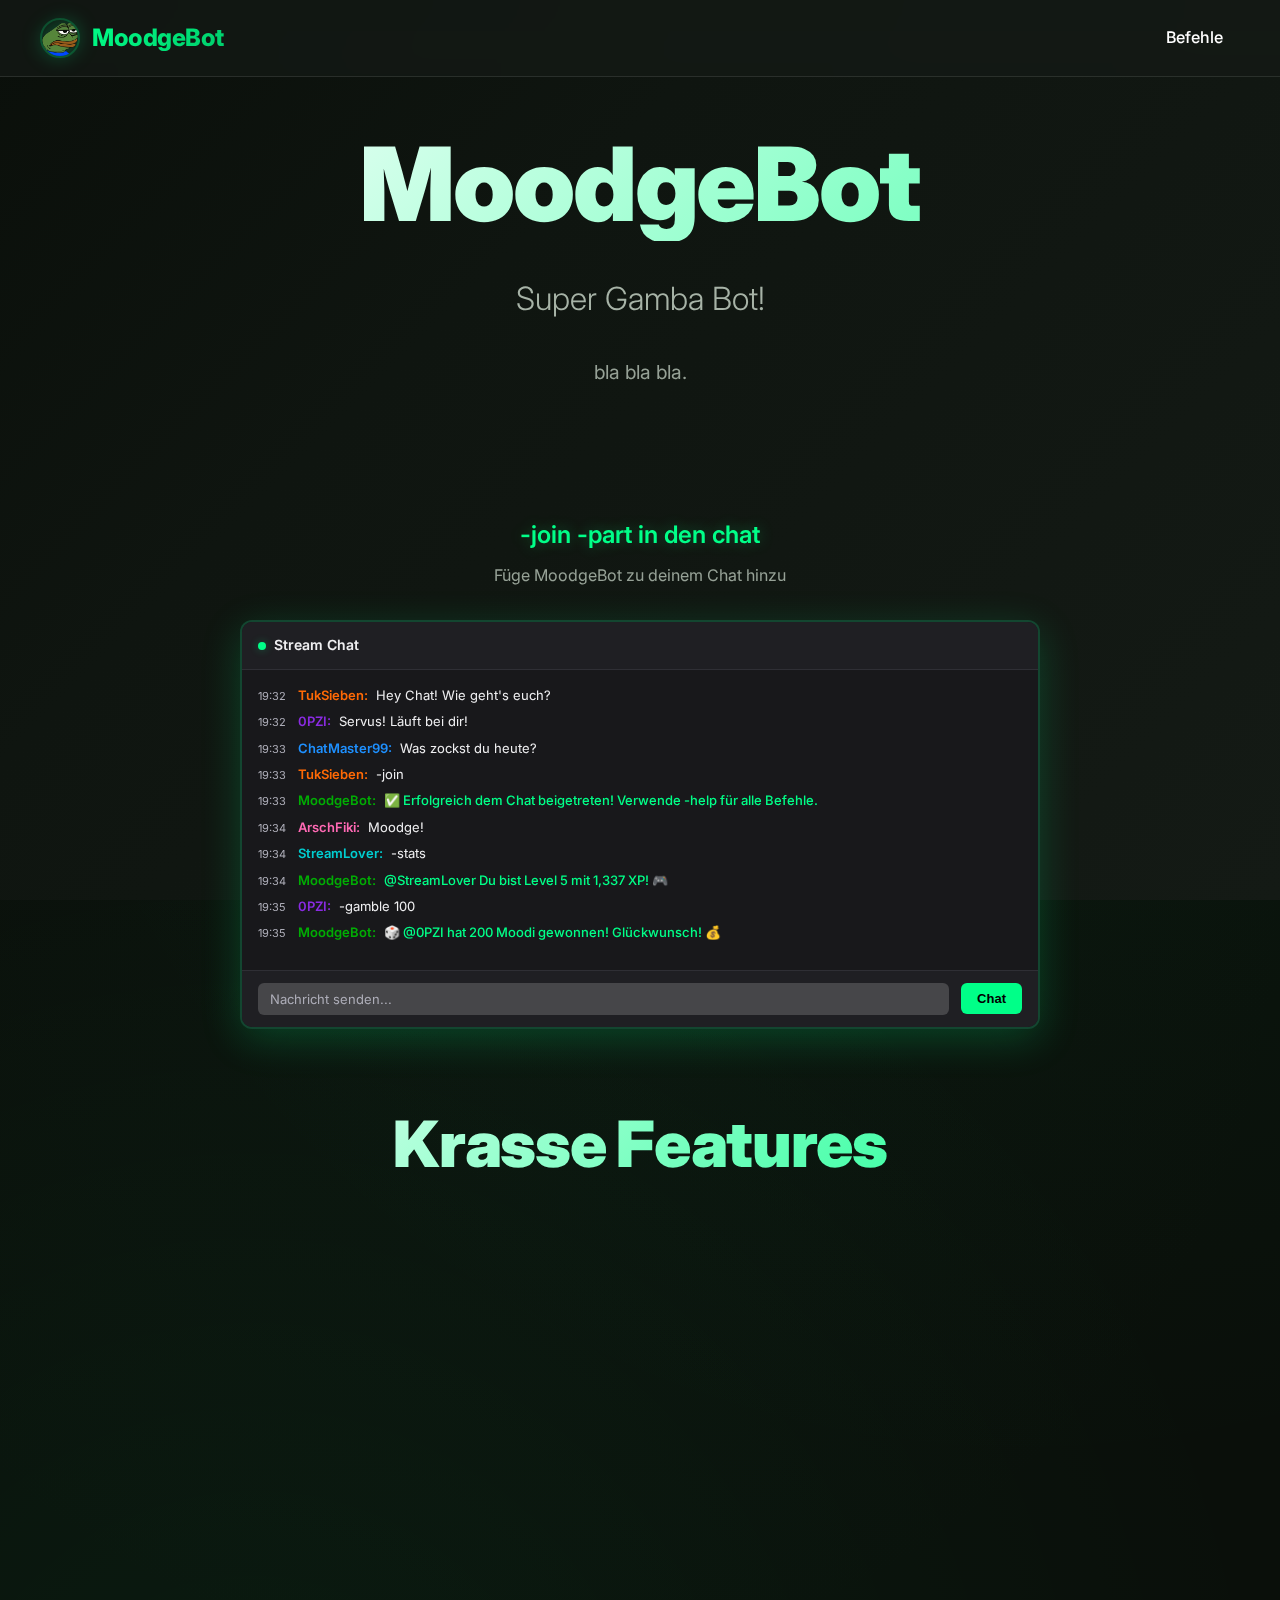
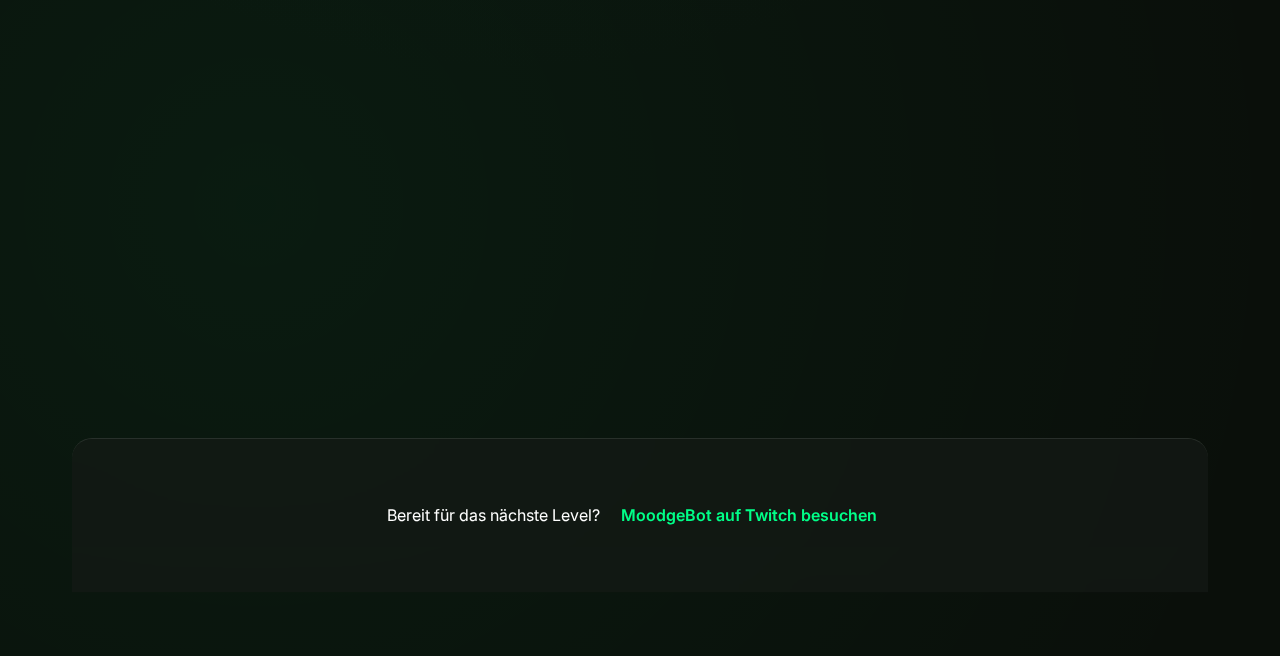
<file: index.html>
<!DOCTYPE html>
<link rel="icon" href="favicon.ico" type="image/ico" />
<html lang="de">
<head>
  <meta charset="UTF-8" />
  <meta name="viewport" content="width=device-width,initial-scale=1.0" />
  <title>MoodgeBot</title>
  <link href="https://fonts.googleapis.com/css2?family=Inter:wght@300;400;500;600;700;800;900&display=swap" rel="stylesheet">
  <style>
    * {
      margin: 0;
      padding: 0;
      box-sizing: border-box;
    }

    :root {
      --bg-primary: #0a0f0a;
      --bg-secondary: #0f1510;
      --bg-tertiary: #141a15;
      --green-primary: #00ff88;
      --green-secondary: #00cc6a;
      --green-tertiary: #1a3d2e;
      --green-glow: rgba(0, 255, 136, 0.3);
      --text-primary: #ffffff;
      --text-secondary: #b8c5b8;
      --text-muted: #6b7669;
      --border-primary: rgba(0, 255, 136, 0.2);
      --border-secondary: rgba(255, 255, 255, 0.1);
      --glass: rgba(20, 26, 21, 0.7);
      --shadow-green: 0 10px 40px rgba(0, 255, 136, 0.2);
    }

    body {
      background: var(--bg-primary);
      color: var(--text-primary);
      font-family: 'Inter', sans-serif;
      overflow-x: hidden;
      line-height: 1.6;
      background-image: 
        radial-gradient(circle at 20% 80%, rgba(0, 255, 136, 0.05) 0%, transparent 50%),
        radial-gradient(circle at 80% 20%, rgba(0, 204, 106, 0.05) 0%, transparent 50%),
        radial-gradient(circle at 40% 40%, rgba(26, 61, 46, 0.1) 0%, transparent 50%);
    }

    /* Animated Background */
    .bg-container {
      position: fixed;
      top: 0;
      left: 0;
      width: 100%;
      height: 100%;
      z-index: -1;
      background: linear-gradient(135deg, var(--bg-primary) 0%, var(--bg-secondary) 35%, var(--bg-tertiary) 100%);
    }

    .particle {
      position: absolute;
      background: linear-gradient(45deg, var(--green-primary), var(--green-secondary));
      border-radius: 50%;
      pointer-events: none;
      animation: float 8s ease-in-out infinite;
      opacity: 0.6;
    }

    @keyframes float {
      0%, 100% { 
        transform: translateY(0px) rotate(0deg) scale(1); 
        opacity: 0.4; 
      }
      50% { 
        transform: translateY(-30px) rotate(180deg) scale(1.2); 
        opacity: 0.8; 
      }
    }

    /* Navigation */
    nav {
      position: fixed;
      top: 0;
      width: 100%;
      backdrop-filter: blur(20px);
      background: var(--glass);
      border-bottom: 1px solid var(--border-secondary);
      z-index: 100;
      padding: 1rem 2rem;
      transition: all 0.3s ease;
    }

    nav.scrolled {
      background: rgba(10, 15, 10, 0.95);
      backdrop-filter: blur(30px);
      border-bottom-color: var(--border-primary);
    }

    .nav-container {
      display: flex;
      justify-content: space-between;
      align-items: center;
      max-width: 1200px;
      margin: 0 auto;
    }

    .header-logo-section {
      display: flex;
      align-items: center;
      gap: 12px;
    }

    .header-logo-section img {
      width: 40px;
      height: 40px;
      border-radius: 50%;
      border: 2px solid var(--border-primary);
      transition: all 0.4s cubic-bezier(0.4, 0, 0.2, 1);
      filter: drop-shadow(0 0 10px var(--green-glow));
    }

    .header-logo-section:hover img {
      border-color: var(--green-primary);
      box-shadow: 0 0 30px var(--green-glow);
      transform: rotate(360deg) scale(1.1);
    }

    .logo {
      font-size: 1.5rem;
      font-weight: 800;
      background: linear-gradient(135deg, var(--green-primary), var(--green-secondary));
      -webkit-background-clip: text;
      -webkit-text-fill-color: transparent;
      background-clip: text;
      cursor: pointer;
      transition: all 0.3s ease;
      letter-spacing: -0.02em;
    }

    .logo:hover {
      transform: scale(1.05);
      filter: drop-shadow(0 0 15px var(--green-glow));
    }

    .nav-links {
      display: flex;
      gap: 2rem;
    }

    .nav-links a {
      color: var(--text-primary);
      text-decoration: none;
      font-weight: 500;
      position: relative;
      transition: all 0.3s ease;
      padding: 0.5rem 1rem;
      border-radius: 25px;
      background: transparent;
      border: 1px solid transparent;
    }

    .nav-links a:hover {
      color: var(--green-primary);
      transform: translateY(-2px);
      background: var(--glass);
      border-color: var(--border-primary);
      box-shadow: var(--shadow-green);
    }

    /* Scroll Indicator */
    .scroll-indicator {
      position: fixed;
      top: 0;
      left: 0;
      height: 3px;
      background: linear-gradient(90deg, var(--green-secondary), var(--green-primary));
      z-index: 1000;
      transform-origin: left;
      transform: scaleX(0);
      transition: transform 0.2s ease;
      box-shadow: 0 0 10px var(--green-glow);
    }

    /* Main Content */
    main {
      padding-top: 8rem;
      min-height: 100vh;
      max-width: 1200px;
      margin: 0 auto;
      padding-left: 2rem;
      padding-right: 2rem;
      padding-bottom: 4rem;
    }

    /* Join Info */
    #join-info {
      display: none;
      color: var(--green-primary);
      text-align: center;
      margin-bottom: 1rem;
      font-size: 1.2rem;
      font-weight: 600;
      background: var(--glass);
      padding: 1rem 2rem;
      border-radius: 25px;
      border: 1px solid var(--border-primary);
      box-shadow: var(--shadow-green);
      animation: slideInUp 0.6s ease forwards;
    }

    /* Hero Section */
    .hero {
      text-align: center;
      margin-bottom: 8rem;
      position: relative;
    }

    .hero h1 {
      font-size: clamp(3rem, 8vw, 8rem);
      font-weight: 900;
      margin-bottom: 2rem;
      background: linear-gradient(135deg, var(--text-primary) 0%, var(--green-primary) 50%, var(--green-secondary) 100%);
      background-size: 300% 300%;
      -webkit-background-clip: text;
      -webkit-text-fill-color: transparent;
      background-clip: text;
      animation: headerGlow 3s ease-in-out infinite alternate, gradientShift 4s ease-in-out infinite;
      line-height: 1.1;
      letter-spacing: -0.02em;
      position: relative;
      z-index: 200;
    }

    @keyframes headerGlow {
      from { filter: drop-shadow(0 0 20px var(--green-glow)); }
      to { filter: drop-shadow(0 0 40px rgba(0, 255, 136, 0.6)); }
    }

    @keyframes gradientShift {
      0% { background-position: 0% 50%; }
      50% { background-position: 100% 50%; }
      100% { background-position: 0% 50%; }
    }

    .subtitle {
      font-size: clamp(1.2rem, 3vw, 2rem);
      font-weight: 300;
      margin-bottom: 2rem;
      opacity: 0.9;
      color: var(--text-secondary);
      animation: fadeInUp 1s ease-out 0.5s both;
    }

    .description {
      font-size: 1.2rem;
      max-width: 600px;
      margin: 0 auto 3rem;
      opacity: 0.8;
      color: var(--text-secondary);
      animation: fadeInUp 1s ease-out 1s both;
      line-height: 1.7;
    }

    @keyframes fadeInUp {
      from {
        opacity: 0;
        transform: translateY(30px);
      }
      to {
        opacity: 1;
        transform: translateY(0);
      }
    }

    /* Chat Section */
    .chat-section {
      margin: 4rem 0;
      animation: fadeInUp 1s ease-out 1.5s both;
    }

    .chat-header {
      text-align: center;
      margin-bottom: 2rem;
    }

    .chat-instructions {
      font-size: 1.5rem;
      font-weight: 600;
      color: var(--green-primary);
      margin-bottom: 0.5rem;
      text-shadow: 0 0 15px var(--green-glow);
    }

    .chat-subtitle {
      color: var(--text-secondary);
      font-size: 1rem;
      opacity: 0.8;
    }

    .twitch-chat {
      max-width: 800px;
      margin: 0 auto;
      background: #18181b;
      border-radius: 12px;
      border: 2px solid var(--border-primary);
      box-shadow: var(--shadow-green);
      overflow: hidden;
      font-family: 'Inter', sans-serif;
    }

    .chat-header-bar {
      background: #1f1f23;
      padding: 12px 16px;
      border-bottom: 1px solid #2f2f35;
      display: flex;
      align-items: center;
      gap: 8px;
    }

    .chat-dot {
      width: 8px;
      height: 8px;
      border-radius: 50%;
      background: var(--green-primary);
      box-shadow: 0 0 8px var(--green-glow);
    }

    .chat-title {
      color: #efeff1;
      font-weight: 600;
      font-size: 14px;
    }

    .chat-messages {
      padding: 16px;
      background: #18181b;
      min-height: 300px;
      max-height: 400px;
      overflow-y: auto;
    }

    .chat-message {
      margin-bottom: 8px;
      line-height: 1.4;
      font-size: 13px;
    }

    .chat-timestamp {
      color: #adadb8;
      font-size: 11px;
      margin-right: 8px;
    }

    .chat-username {
      font-weight: 600;
      margin-right: 4px;
    }

    .chat-username.streamer { color: #ff6905; }
    .chat-username.mod { color: #00ad03; }
    .chat-username.vip { color: #e005b9; }
    .chat-username.viewer { color: #8a2be2; }
    .chat-username.viewer2 { color: #1e90ff; }
    .chat-username.viewer3 { color: #ff69b4; }
    .chat-username.viewer4 { color: #00ced1; }

    .chat-text {
      color: #efeff1;
    }

    .chat-bot-message {
      color: var(--green-primary);
      font-weight: 500;
    }

    .chat-input-area {
      border-top: 1px solid #2f2f35;
      padding: 12px 16px;
      background: #1f1f23;
      display: flex;
      align-items: center;
      gap: 12px;
    }

    .chat-input {
      flex: 1;
      background: #464649;
      border: none;
      border-radius: 6px;
      padding: 8px 12px;
      color: #efeff1;
      font-size: 13px;
      font-family: 'Inter', sans-serif;
    }

    .chat-input::placeholder {
      color: #adadb8;
    }

    .chat-send-btn {
      background: var(--green-primary);
      border: none;
      border-radius: 6px;
      padding: 8px 16px;
      color: #000;
      font-weight: 600;
      font-size: 13px;
      cursor: pointer;
      transition: all 0.2s ease;
    }

    .chat-send-btn:hover {
      background: var(--green-secondary);
      transform: scale(1.05);
    }

    /* Features Section */
    .features {
      margin-bottom: 8rem;
    }

    .features h2 {
      font-size: clamp(2.5rem, 5vw, 4rem);
      text-align: center;
      margin-bottom: 4rem;
      background: linear-gradient(135deg, var(--text-primary), var(--green-primary));
      -webkit-background-clip: text;
      -webkit-text-fill-color: transparent;
      background-clip: text;
      font-weight: 900;
      letter-spacing: -0.02em;
    }

    .features-grid {
      display: grid;
      grid-template-columns: repeat(auto-fit, minmax(350px, 1fr));
      gap: 2rem;
      margin-bottom: 4rem;
    }

    .feature-card {
      background: var(--glass);
      backdrop-filter: blur(20px);
      border: 1px solid var(--border-secondary);
      border-radius: 20px;
      padding: 2rem;
      transition: all 0.4s cubic-bezier(0.4, 0, 0.2, 1);
      position: relative;
      overflow: hidden;
      cursor: pointer;
      opacity: 0;
      transform: translateY(30px);
      animation: slideInUp 0.6s ease forwards;
    }

    .feature-card::before {
      content: '';
      position: absolute;
      top: 0;
      left: 0;
      right: 0;
      height: 2px;
      background: linear-gradient(90deg, transparent, var(--green-primary), transparent);
      opacity: 0;
      transition: opacity 0.3s ease;
    }

    .feature-card::after {
      content: '';
      position: absolute;
      top: 0;
      left: -100%;
      width: 100%;
      height: 100%;
      background: linear-gradient(90deg, transparent, rgba(0, 255, 136, 0.05), transparent);
      transition: left 0.6s ease;
    }

    .feature-card:hover {
      transform: translateY(-10px) scale(1.02);
      background: rgba(20, 26, 21, 0.8);
      border-color: var(--green-primary);
      box-shadow: var(--shadow-green);
    }

    .feature-card:hover::before {
      opacity: 1;
    }

    .feature-card:hover::after {
      left: 100%;
    }

    .feature-icon {
      font-size: 3rem;
      margin-bottom: 1rem;
      background: linear-gradient(45deg, var(--green-primary), var(--green-secondary));
      -webkit-background-clip: text;
      -webkit-text-fill-color: transparent;
      background-clip: text;
      display: block;
      filter: drop-shadow(0 0 15px var(--green-glow));
    }

    .feature-card h3 {
      font-size: 1.5rem;
      margin-bottom: 1rem;
      color: var(--green-primary);
      font-weight: 700;
      transition: all 0.3s ease;
    }

    .feature-card:hover h3 {
      color: var(--text-primary);
      text-shadow: 0 0 15px var(--green-glow);
      transform: translateX(4px);
    }

    .feature-card p {
      opacity: 0.9;
      line-height: 1.6;
      color: var(--text-secondary);
      transition: all 0.3s ease;
    }

    .feature-card:hover p {
      color: var(--text-primary);
    }

    /* Staggered Animation Delays */
    .feature-card:nth-child(1) { animation-delay: 0.1s; }
    .feature-card:nth-child(2) { animation-delay: 0.2s; }
    .feature-card:nth-child(3) { animation-delay: 0.3s; }
    .feature-card:nth-child(4) { animation-delay: 0.4s; }
    .feature-card:nth-child(5) { animation-delay: 0.5s; }
    .feature-card:nth-child(6) { animation-delay: 0.6s; }

    @keyframes slideInUp {
      from {
        opacity: 0;
        transform: translateY(30px);
      }
      to {
        opacity: 1;
        transform: translateY(0);
      }
    }

    /* Footer */
    footer {
      text-align: center;
      padding: 4rem 0;
      border-top: 1px solid var(--border-secondary);
      margin-top: 8rem;
      background: var(--glass);
      backdrop-filter: blur(20px);
      border-radius: 20px 20px 0 0;
    }

    footer a {
      color: var(--green-primary);
      text-decoration: none;
      font-weight: 600;
      transition: all 0.3s ease;
      padding: 0.5rem 1rem;
      border-radius: 25px;
      border: 1px solid transparent;
    }

    footer a:hover {
      color: var(--text-primary);
      text-shadow: 0 0 10px var(--green-glow);
      background: var(--glass);
      border-color: var(--border-primary);
      box-shadow: var(--shadow-green);
      transform: translateY(-2px);
    }

    /* Mobile Responsiveness */
    @media (max-width: 768px) {
      .nav-container {
        flex-direction: row;
        justify-content: space-between;
      }
      
      .nav-links {
        display: none;
      }
      
      main {
        padding-left: 1rem;
        padding-right: 1rem;
      }
      
      .features-grid {
        grid-template-columns: 1fr;
      }
      
      .twitch-chat {
        margin: 0 1rem;
      }

      .header-logo-section {
        gap: 8px;
      }

      .header-logo-section img {
        width: 35px;
        height: 35px;
      }

      .logo {
        font-size: 1.3rem;
      }
    }

    @media (max-width: 600px) {
      .feature-card {
        padding: 1.5rem;
      }
      
      .twitch-chat {
        margin: 0;
      }
      
      .chat-messages {
        min-height: 250px;
        max-height: 300px;
      }
    }

    /* Enhanced hover effects */
    .feature-card {
      background-image: linear-gradient(135deg, var(--glass) 0%, rgba(26, 61, 46, 0.1) 100%);
    }

    .feature-card:hover {
      background-image: linear-gradient(135deg, rgba(20, 26, 21, 0.9) 0%, rgba(26, 61, 46, 0.3) 100%);
      box-shadow: 
        0 20px 40px rgba(0, 255, 136, 0.15),
        0 0 0 1px var(--green-primary),
        inset 0 1px 0 rgba(255, 255, 255, 0.1);
    }
  </style>
</head>
<body>
  <div class="scroll-indicator"></div>
  <div class="bg-container" id="bg-container"></div>
  
  <nav id="nav">
    <div class="nav-container">
      <div class="header-logo-section">
        <img src="Moodge.png" alt="MoodgeBot Logo" onerror="this.style.display='none'">
        <div class="logo">MoodgeBot</div>
      </div>
      <div class="nav-links">
        <a href="https://moodge.de/commands/">Befehle</a>
      </div>
    </div>
  </nav>

  <main>
    <div id="join-info">
      Der Bot wird gleich deinem Chat beitreten!
    </div>
    
    <section class="hero">
      <h1>MoodgeBot</h1>
      <p class="subtitle">Super Gamba Bot!</p>
      <p class="description">
        bla bla bla.
      </p>
    </section>
        
    <section class="chat-section">
      <div class="chat-header">
        <div class="chat-instructions">-join -part in den chat</div>
        <div class="chat-subtitle">Füge MoodgeBot zu deinem Chat hinzu</div>
      </div>
      
      <div class="twitch-chat">
        <div class="chat-header-bar">
          <div class="chat-dot"></div>
          <div class="chat-title">Stream Chat</div>
        </div>
        
        <div class="chat-messages" id="chat-messages">
          <div class="chat-message">
            <span class="chat-timestamp">19:32</span>
            <span class="chat-username streamer">TukSieben:</span>
            <span class="chat-text">Hey Chat! Wie geht's euch?</span>
          </div>
          <div class="chat-message">
            <span class="chat-timestamp">19:32</span>
            <span class="chat-username viewer">0PZI:</span>
            <span class="chat-text">Servus! Läuft bei dir!</span>
          </div>
          <div class="chat-message">
            <span class="chat-timestamp">19:33</span>
            <span class="chat-username viewer2">ChatMaster99:</span>
            <span class="chat-text">Was zockst du heute?</span>
          </div>
          <div class="chat-message">
            <span class="chat-timestamp">19:33</span>
            <span class="chat-username streamer">TukSieben:</span>
            <span class="chat-text">-join</span>
          </div>
          <div class="chat-message">
            <span class="chat-timestamp">19:33</span>
            <span class="chat-username mod">MoodgeBot:</span>
            <span class="chat-text chat-bot-message">✅ Erfolgreich dem Chat beigetreten! Verwende -help für alle Befehle.</span>
          </div>
          <div class="chat-message">
            <span class="chat-timestamp">19:34</span>
            <span class="chat-username viewer3">ArschFiki:</span>
            <span class="chat-text">Moodge!</span>
          </div>
          <div class="chat-message">
            <span class="chat-timestamp">19:34</span>
            <span class="chat-username viewer4">StreamLover:</span>
            <span class="chat-text">-stats</span>
          </div>
          <div class="chat-message">
            <span class="chat-timestamp">19:34</span>
            <span class="chat-username mod">MoodgeBot:</span>
            <span class="chat-text chat-bot-message">@StreamLover Du bist Level 5 mit 1,337 XP! 🎮</span>
          </div>
          <div class="chat-message">
            <span class="chat-timestamp">19:35</span>
            <span class="chat-username viewer">0PZI:</span>
            <span class="chat-text">-gamble 100</span>
          </div>
          <div class="chat-message">
            <span class="chat-timestamp">19:35</span>
            <span class="chat-username mod">MoodgeBot:</span>
            <span class="chat-text chat-bot-message">🎲 @0PZI hat 200 Moodi gewonnen! Glückwunsch! 💰</span>
          </div>
        </div>
        
        <div class="chat-input-area">
          <input type="text" class="chat-input" placeholder="Nachricht senden..." disabled>
          <button class="chat-send-btn" disabled>Chat</button>
        </div>
      </div>
    </section>

    <section class="features" id="features">
      <h2>Krasse Features</h2>
      <div class="features-grid">
        <div class="feature-card">
          <div class="feature-icon">🎮</div>
          <h3>Leveling & Prestige System</h3>
          <p>Sammle Level und Prestige für dauerhafte XP-Boni. Zeig deiner Community, wer die Nummer 1 ist!</p>
        </div>
        <div class="feature-card">
          <div class="feature-icon">💰</div>
          <h3>Moodi & XP Grinden</h3>
          <p>Verdiene Moodi und XP mit Chat-Aktionen und Streaks. Je aktiver, desto reicher wirst du!</p>
        </div>
        <div class="feature-card">
          <div class="feature-icon">🎲</div>
          <h3>Gambling System</h3>
          <p>Setze deine Moodi und versuche, deinen Einsatz zu verdoppeln. All in oder nichts!</p>
        </div>
        <div class="feature-card">
          <div class="feature-icon">🏆</div>
          <h3>Leaderboards</h3>
          <p>Konkuriere mit anderen Chattern und klettere an die Spitze der Ranglisten!</p>
        </div>
        <div class="feature-card">
          <div class="feature-icon">🔥</div>
          <h3>Chat Moderation</h3>
          <p>Automatische Moderation, die deinen Chat sauber und freundlich hält.</p>
        </div>
        <div class="feature-card">
          <div class="feature-icon">⚡</div>
          <h3>Blitzschnell</h3>
          <p>Ultraschnelle Reaktionszeiten für die beste User Experience deiner Community.</p>
        </div>
      </div>
    </section>

    <footer>
      <p>Bereit für das nächste Level? <a href="https://twitch.tv/moodgebot" target="_blank">MoodgeBot auf Twitch besuchen</a></p>
    </footer>
  </main>

  <script>
    // Zeige Info nach Redirect, falls joined=1 in der URL
    document.addEventListener('DOMContentLoaded', function() {
      if (window.location.search.includes('joined=1')) {
        var info = document.getElementById('join-info');
        if (info) info.style.display = 'block';
      }
    });
      
    // Animated Background Particles
    function createParticles() {
      const container = document.getElementById('bg-container');
      const particleCount = 30;
      
      for (let i = 0; i < particleCount; i++) {
        const particle = document.createElement('div');
        particle.className = 'particle';
        
        const size = Math.random() * 4 + 1;
        particle.style.width = size + 'px';
        particle.style.height = size + 'px';
        particle.style.left = Math.random() * 100 + '%';
        particle.style.top = Math.random() * 100 + '%';
        particle.style.animationDelay = Math.random() * 8 + 's';
        particle.style.animationDuration = (Math.random() * 3 + 6) + 's';
        
        container.appendChild(particle);
      }
    }

    // Navbar scroll effect
    function handleNavScroll() {
      const nav = document.getElementById('nav');
      if (window.scrollY > 50) {
        nav.classList.add('scrolled');
      } else {
        nav.classList.remove('scrolled');
      }
    }

    // Scroll progress indicator
    function updateScrollProgress() {
      const indicator = document.querySelector('.scroll-indicator');
      const winScroll = document.body.scrollTop || document.documentElement.scrollTop;
      const height = document.documentElement.scrollHeight - document.documentElement.clientHeight;
      const scrolled = (winScroll / height) * 100;
      indicator.style.transform = `scaleX(${scrolled / 100})`;
    }

    // Initialize everything
    document.
</file>
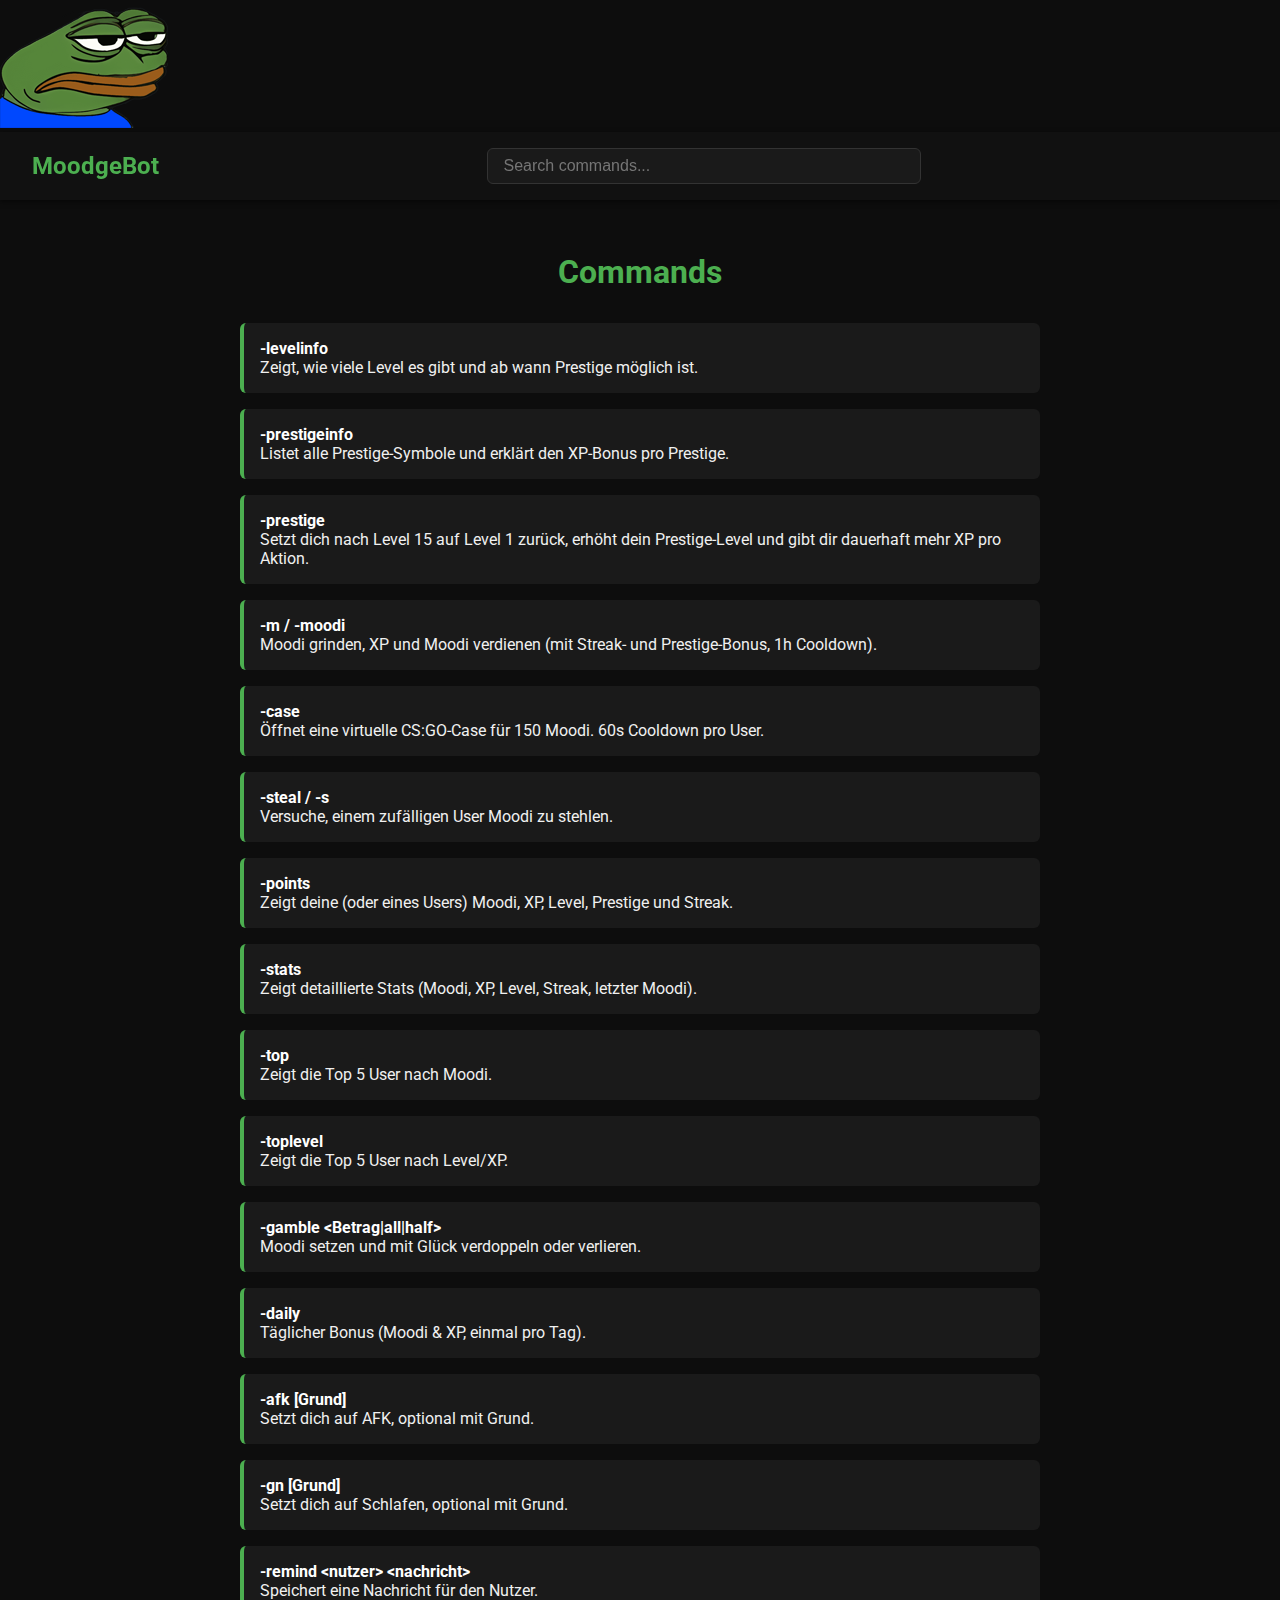
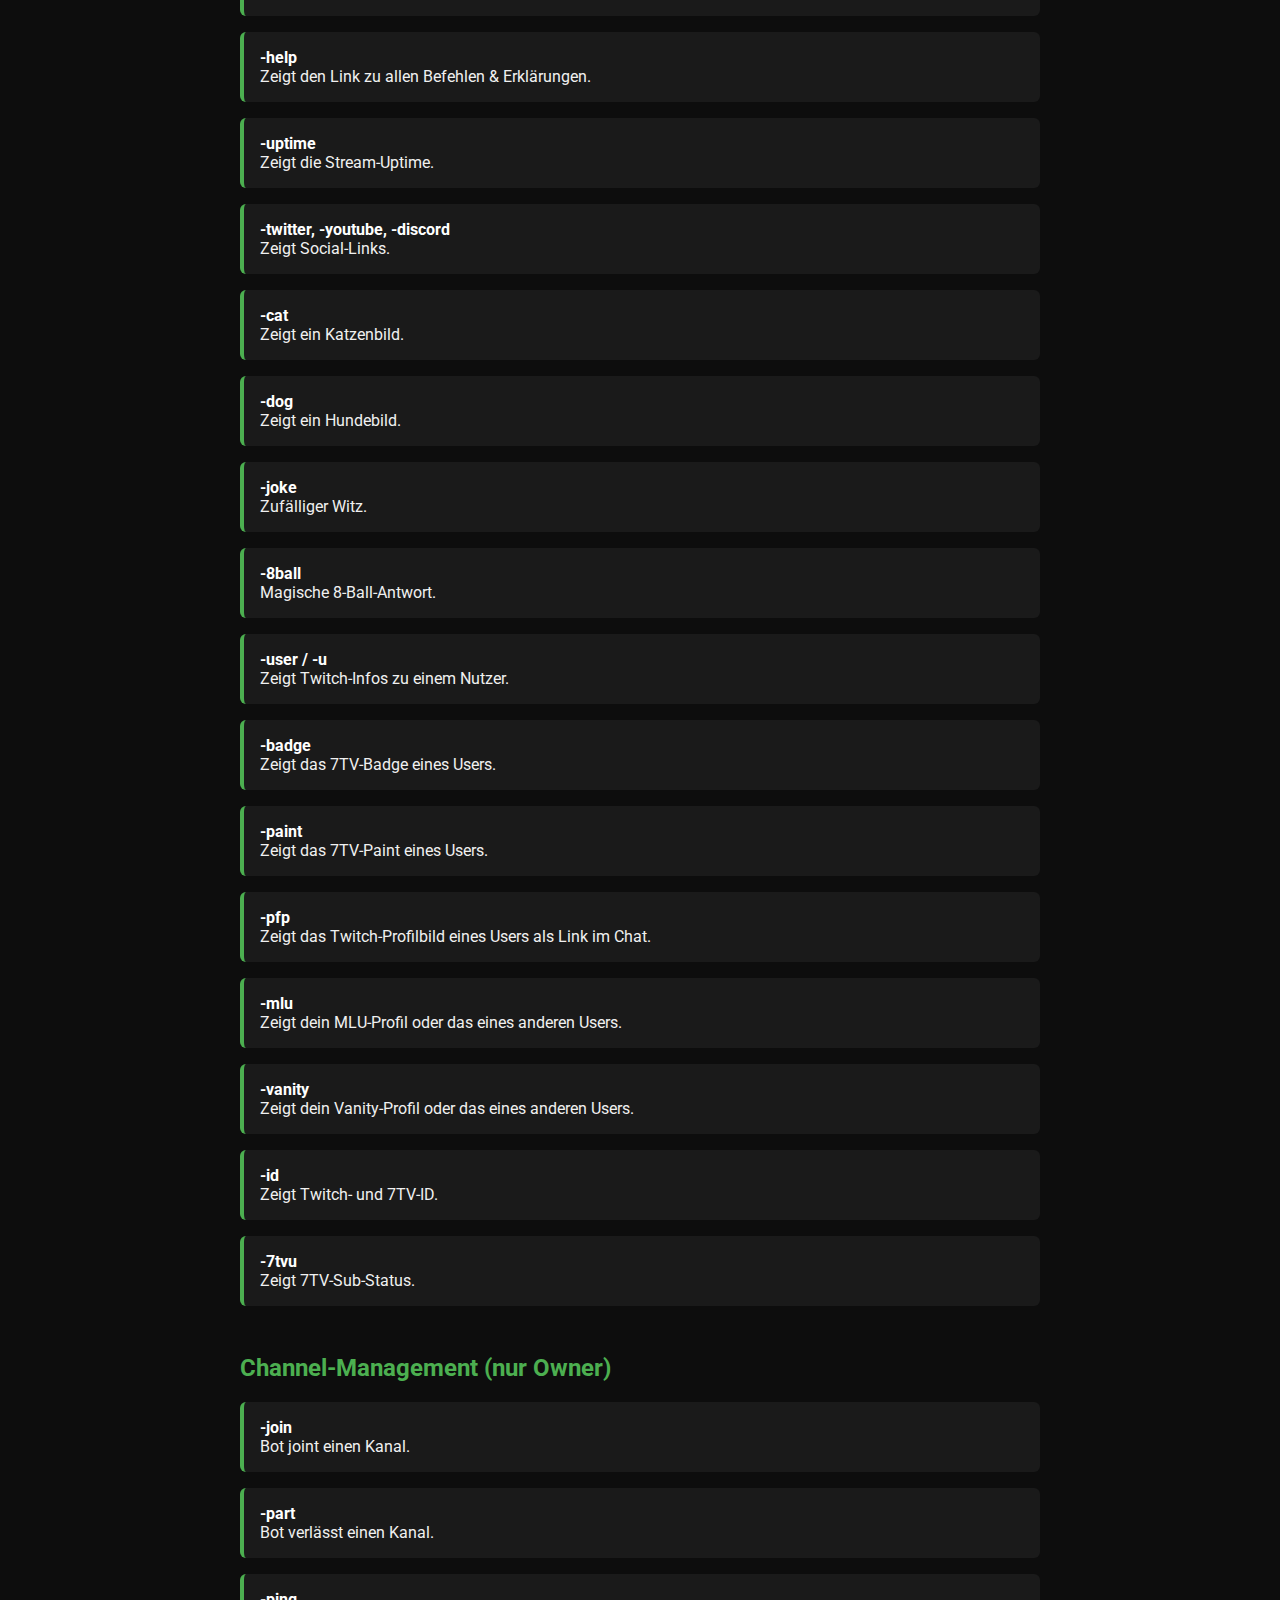
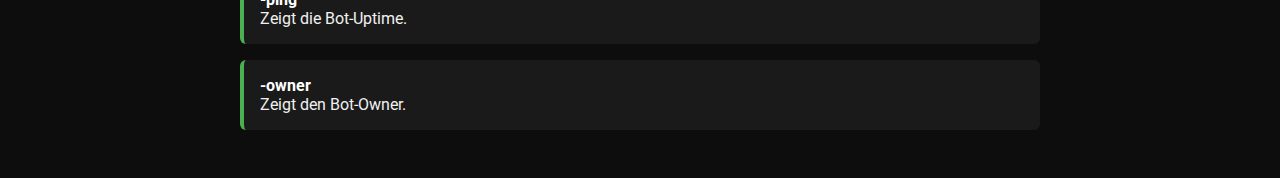
<file: commands.html>
<!DOCTYPE html>
<html lang="en">
<head>
  <meta charset="UTF-8">
  <meta name="viewport" content="width=device-width, initial-scale=1.0">
  <img src="Moodge.png"> <title>Moodgebot Commands</title>
  <link href="https://fonts.googleapis.com/css2?family=Roboto:wght@400;700&display=swap" rel="stylesheet">
  <style>
  
	  .search-container {
    flex-grow: 1;
    margin: 0 2rem;
    display: flex;
    justify-content: center;
  }

  .search-container input {
    width: 100%;
    max-width: 400px;
    padding: 0.5rem 1rem;
    background-color: #1a1a1a;
    border: 1px solid #333;
    border-radius: 6px;
    color: #f0f0f0;
    font-size: 1rem;
    outline: none;
  }

  .search-container input:focus {
    border-color: #4caf50;
    box-shadow: 0 0 5px #4caf50;
  }

  .hidden {
    display: none;
  }

    body {
      margin: 0;
      font-family: 'Roboto', sans-serif;
      background-color: #0d0d0d;
      color: #f0f0f0;
    }

    header {
      background-color: #111;
      padding: 1rem 2rem;
      display: flex;
      justify-content: space-between;
      align-items: center;
      box-shadow: 0 2px 5px rgba(0, 0, 0, 0.5);
      position: sticky;
      top: 0;
      z-index: 100;
    }

    .logo {
      font-size: 1.5rem;
      font-weight: bold;
      color: #4caf50;
    }

    main {
      padding: 2rem;
      max-width: 800px;
      margin: auto;
    }

    h1 {
      text-align: center;
      color: #4caf50;
      margin-bottom: 2rem;
    }

    .command {
      background-color: #1a1a1a;
      border-left: 4px solid #4caf50;
      padding: 1rem;
      margin-bottom: 1rem;
      border-radius: 6px;
    }

    .command strong {
      color: #ffffff;
    }

    .command code {
      background-color: #2a2a2a;
      padding: 0.2rem 0.4rem;
      border-radius: 4px;
      color: #4caf50;
      font-family: monospace;
    }
  </style>
</head>
<body>
	<header>
		<div class="logo">MoodgeBot</div>
		<div class="search-container">
		<input type="text" id="search" placeholder="Search commands...">
		</div>
	</header>

  <main>
    <h1>Commands</h1>

    <div class="command"><strong>-levelinfo</strong><br>Zeigt, wie viele Level es gibt und ab wann Prestige möglich ist.</div>
    <div class="command"><strong>-prestigeinfo</strong><br>Listet alle Prestige-Symbole und erklärt den XP-Bonus pro Prestige.</div>
    <div class="command"><strong>-prestige</strong><br>Setzt dich nach Level 15 auf Level 1 zurück, erhöht dein Prestige-Level und gibt dir dauerhaft mehr XP pro Aktion.</div>
    <div class="command"><strong>-m / -moodi</strong><br>Moodi grinden, XP und Moodi verdienen (mit Streak- und Prestige-Bonus, 1h Cooldown).</div>
    <div class="command"><strong>-case</strong><br>Öffnet eine virtuelle CS:GO-Case für 150 Moodi. 60s Cooldown pro User.</div>
    <div class="command"><strong>-steal / -s</strong><br>Versuche, einem zufälligen User Moodi zu stehlen.</div>
    <div class="command"><strong>-points</strong><br>Zeigt deine (oder eines Users) Moodi, XP, Level, Prestige und Streak.</div>
    <div class="command"><strong>-stats</strong><br>Zeigt detaillierte Stats (Moodi, XP, Level, Streak, letzter Moodi).</div>
    <div class="command"><strong>-top</strong><br>Zeigt die Top 5 User nach Moodi.</div>
    <div class="command"><strong>-toplevel</strong><br>Zeigt die Top 5 User nach Level/XP.</div>
    <div class="command"><strong>-gamble &lt;Betrag|all|half&gt;</strong><br>Moodi setzen und mit Glück verdoppeln oder verlieren.</div>
    <div class="command"><strong>-daily</strong><br>Täglicher Bonus (Moodi & XP, einmal pro Tag).</div>
    <div class="command"><strong>-afk [Grund]</strong><br>Setzt dich auf AFK, optional mit Grund.</div>
    <div class="command"><strong>-gn [Grund]</strong><br>Setzt dich auf Schlafen, optional mit Grund.</div>
    <div class="command"><strong>-remind &lt;nutzer&gt; &lt;nachricht&gt;</strong><br>Speichert eine Nachricht für den Nutzer.</div>
    <div class="command"><strong>-help</strong><br>Zeigt den Link zu allen Befehlen & Erklärungen.</div>
    <div class="command"><strong>-uptime</strong><br>Zeigt die Stream-Uptime.</div>
    <div class="command"><strong>-twitter, -youtube, -discord</strong><br>Zeigt Social-Links.</div>
    <div class="command"><strong>-cat</strong><br>Zeigt ein Katzenbild.</div>
    <div class="command"><strong>-dog</strong><br>Zeigt ein Hundebild.</div>
    <div class="command"><strong>-joke</strong><br>Zufälliger Witz.</div>
    <div class="command"><strong>-8ball</strong><br>Magische 8-Ball-Antwort.</div>
    <div class="command"><strong>-user / -u</strong><br>Zeigt Twitch-Infos zu einem Nutzer.</div>
    <div class="command"><strong>-badge</strong><br>Zeigt das 7TV-Badge eines Users.</div>
    <div class="command"><strong>-paint</strong><br>Zeigt das 7TV-Paint eines Users.</div>
    <div class="command"><strong>-pfp</strong><br>Zeigt das Twitch-Profilbild eines Users als Link im Chat.</div>
    <div class="command"><strong>-mlu</strong><br>Zeigt dein MLU-Profil oder das eines anderen Users.</div>
    <div class="command"><strong>-vanity</strong><br>Zeigt dein Vanity-Profil oder das eines anderen Users.</div>
    <div class="command"><strong>-id</strong><br>Zeigt Twitch- und 7TV-ID.</div>
    <div class="command"><strong>-7tvu</strong><br>Zeigt 7TV-Sub-Status.</div>

    <h2 style="margin-top: 3rem; color: #4caf50;">Channel-Management (nur Owner)</h2>
    <div class="command"><strong>-join</strong><br>Bot joint einen Kanal.</div>
    <div class="command"><strong>-part</strong><br>Bot verlässt einen Kanal.</div>
    <div class="command"><strong>-ping</strong><br>Zeigt die Bot-Uptime.</div>
    <div class="command"><strong>-owner</strong><br>Zeigt den Bot-Owner.</div>
  </main>
  <script>
  const searchInput = document.getElementById('search');
  const commands = document.querySelectorAll('.command');

  searchInput.addEventListener('input', () => {
    const query = searchInput.value.toLowerCase();
    commands.forEach(cmd => {
      cmd.classList.toggle('hidden', !cmd.textContent.toLowerCase().includes(query));
    });
  });
</script>
</body>
</html>
</file>
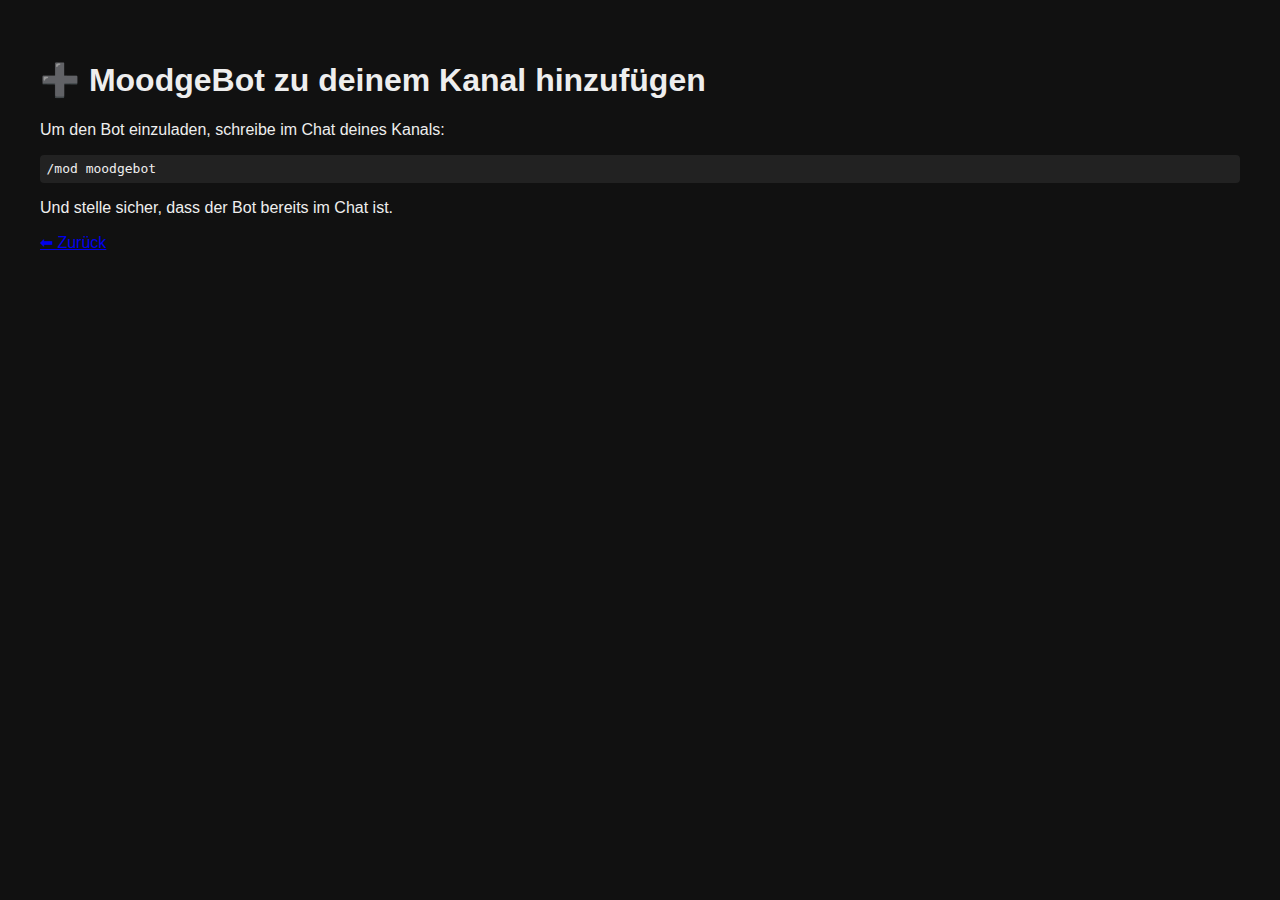
<file: join.html>
<!DOCTYPE html>
<html lang="de">
<head>
  <meta charset="UTF-8">
  <title>MoodgeBot einladen</title>
  <link rel="stylesheet" href="style.css">
</head>
<body>
  <h1>➕ MoodgeBot zu deinem Kanal hinzufügen</h1>
  <p>Um den Bot einzuladen, schreibe im Chat deines Kanals:</p>
  <pre>/mod moodgebot</pre>
  <p>Und stelle sicher, dass der Bot bereits im Chat ist.</p>
  <a href="index.html">⬅ Zurück</a>
</body>
</html>
</file>
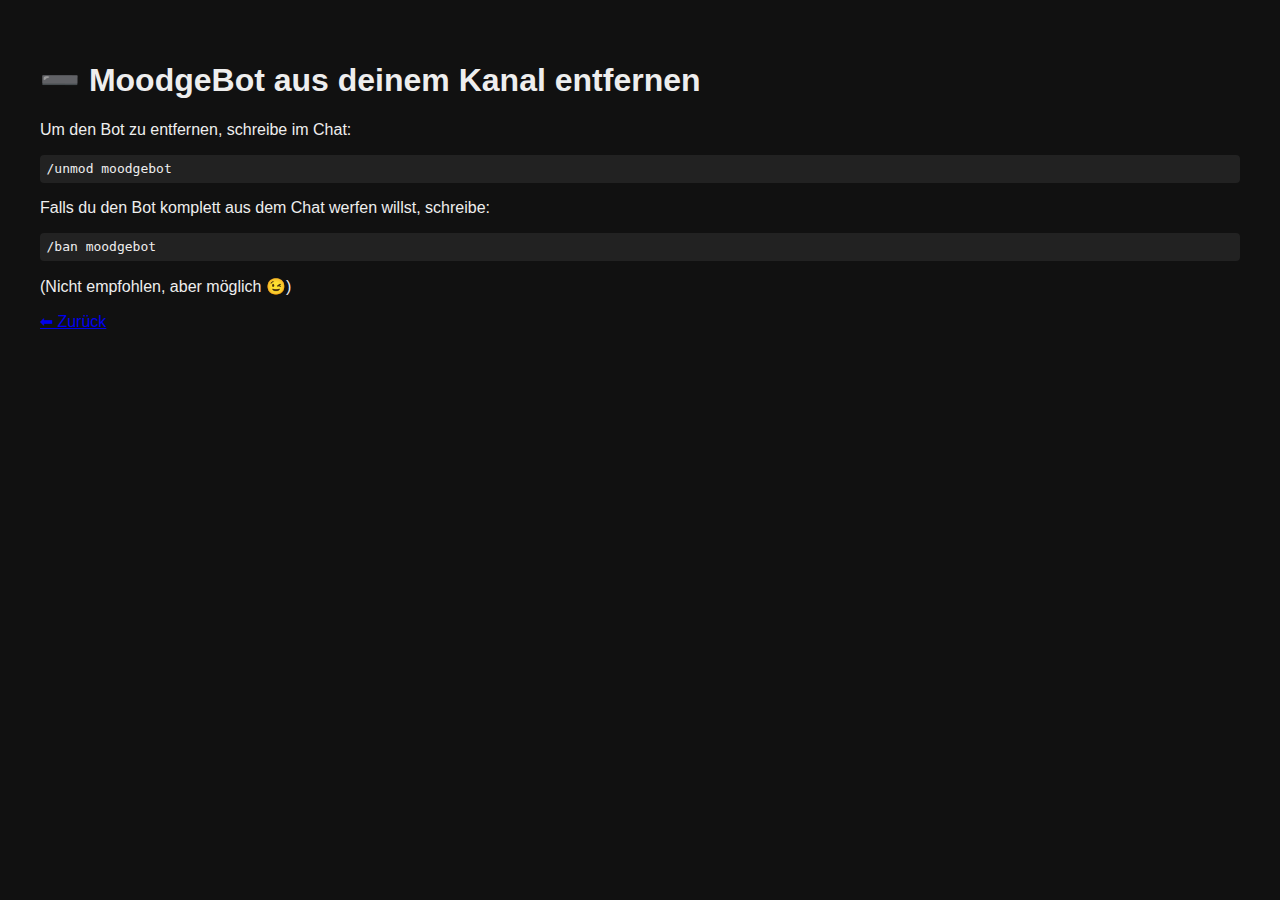
<file: part.html>
<!DOCTYPE html>
<html lang="de">
<head>
  <meta charset="UTF-8">
  <title>MoodgeBot entfernen</title>
  <link rel="stylesheet" href="style.css">
</head>
<body>
  <h1>➖ MoodgeBot aus deinem Kanal entfernen</h1>
  <p>Um den Bot zu entfernen, schreibe im Chat:</p>
  <pre>/unmod moodgebot</pre>
  <p>Falls du den Bot komplett aus dem Chat werfen willst, schreibe:</p>
  <pre>/ban moodgebot</pre>
  <p>(Nicht empfohlen, aber möglich 😉)</p>
  <a href="index.html">⬅ Zurück</a>
</body>
</html>
</file>
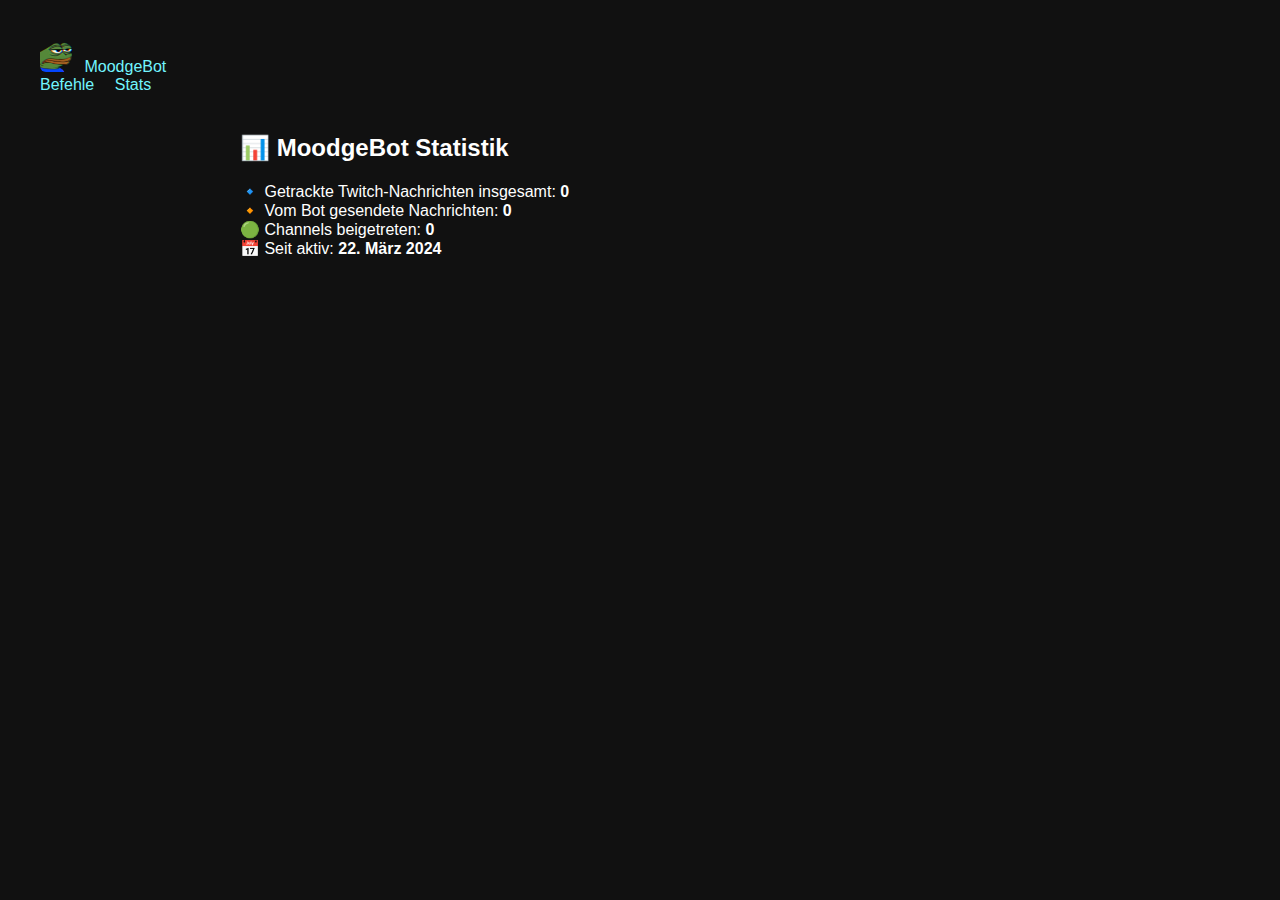
<file: stats.html>
<!DOCTYPE html>
<html lang="de">
<head>
  <meta charset="UTF-8">
  <meta name="viewport" content="width=device-width, initial-scale=1">
  <title>Stats – MoodgeBot</title>
  <link rel="stylesheet" href="style.css">
</head>
<body>
  <nav class="navbar">
    <div class="nav-content">
      <div class="header-logo-section">
        <img src="Moodge2.png" alt="MoodgeBot Logo" style="width: 32px; height: 32px; border-radius: 6px; margin-right: 8px;">
        <a href="/" class="logo">MoodgeBot</a>
      </div>
      <div class="nav-links">
        <a href="/commands/">Befehle</a>
        <a href="/stats.html" class="active">Stats</a>
      </div>
    </div>
  </nav>

  <main>
    <section id="stats" style="padding: 20px; max-width: 800px; margin: auto; color: white;">
      <h2>📊 MoodgeBot Statistik</h2>
      <ul style="list-style: none; padding-left: 0;">
        <li>🔹 Getrackte Twitch-Nachrichten insgesamt: <strong>0</strong></li>
        <li>🔸 Vom Bot gesendete Nachrichten: <strong>0</strong></li>
        <li>🟢 Channels beigetreten: <strong>0</strong></li>
        <li>📅 Seit aktiv: <strong>22. März 2024</strong></li>
      </ul>
    </section>
  </main>
</body>
</html>
</file>
<file: style.css>
body {
  font-family: sans-serif;
  padding: 2em;
  background-color: #111;
  color: #eee;
}
nav a {
  margin-right: 1em;
  color: #72f5ff;
  text-decoration: none;
}
pre {
  background-color: #222;
  padding: 0.5em;
  border-radius: 4px;
}
</file>
